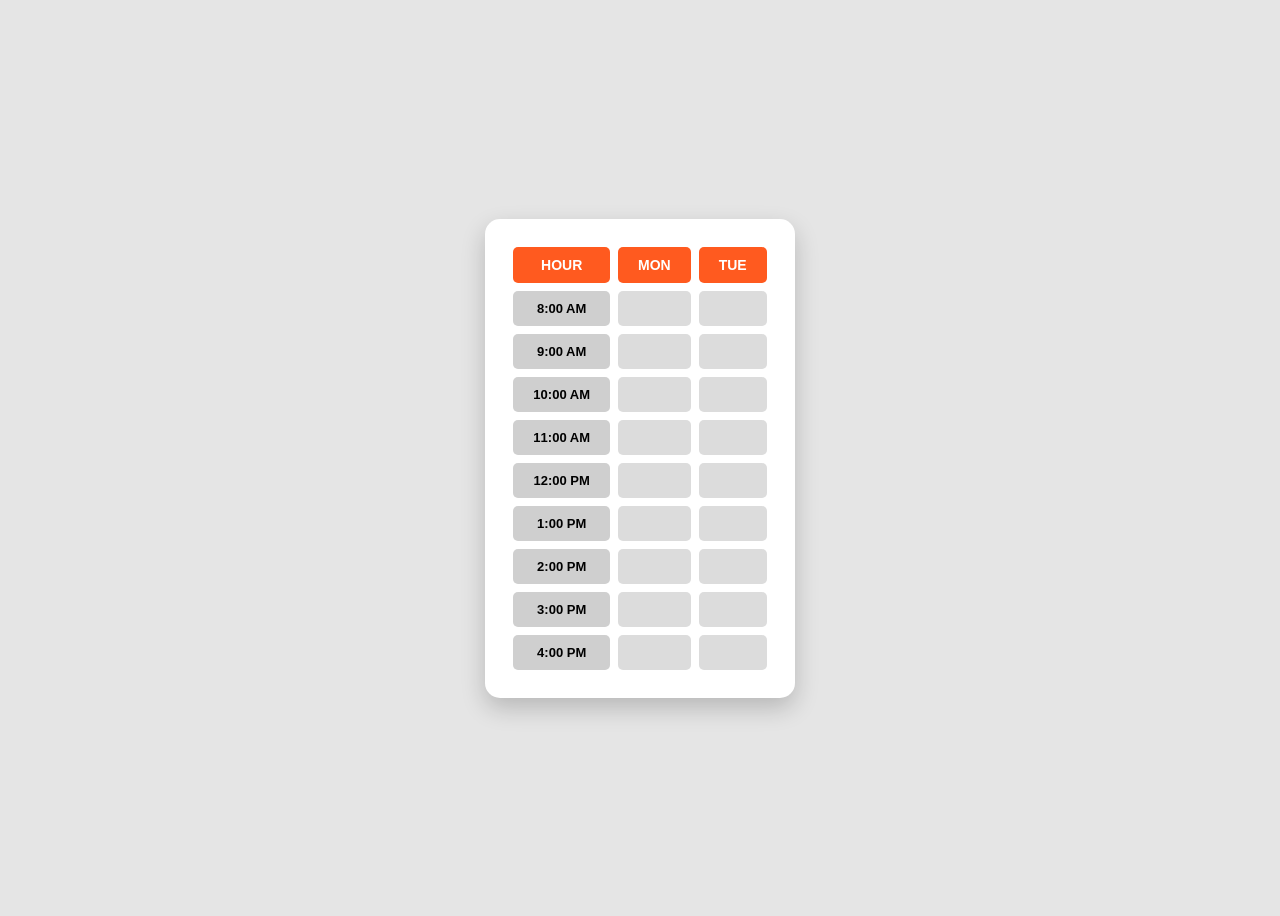
<file: css+html tabela/css/Atividade1html.html>
<!DOCTYPE html>
<html lang="pt-br">
<head>
  <meta charset="UTF-8">
  <title>Tabela de Horários</title>
  <link rel="stylesheet" href="atividade1css.css">
</head>
<body>

<div class="container">
  <table>
    <thead>
      <tr>
        <th>HOUR</th>
        <th>MON</th>
        <th>TUE</th>
      </tr>
    </thead>
    <tbody>
      <tr><td>8:00 AM</td><td></td><td></td></tr>
      <tr><td>9:00 AM</td><td></td><td></td></tr>
      <tr><td>10:00 AM</td><td></td><td></td></tr>
      <tr><td>11:00 AM</td><td></td><td></td></tr>
      <tr><td>12:00 PM</td><td></td><td></td></tr>
      <tr><td>1:00 PM</td><td></td><td></td></tr>
      <tr><td>2:00 PM</td><td></td><td></td></tr>
      <tr><td>3:00 PM</td><td></td><td></td></tr>
      <tr><td>4:00 PM</td><td></td><td></td></tr>
    </tbody>
  </table>
</div>

</body>
</html>
</file>
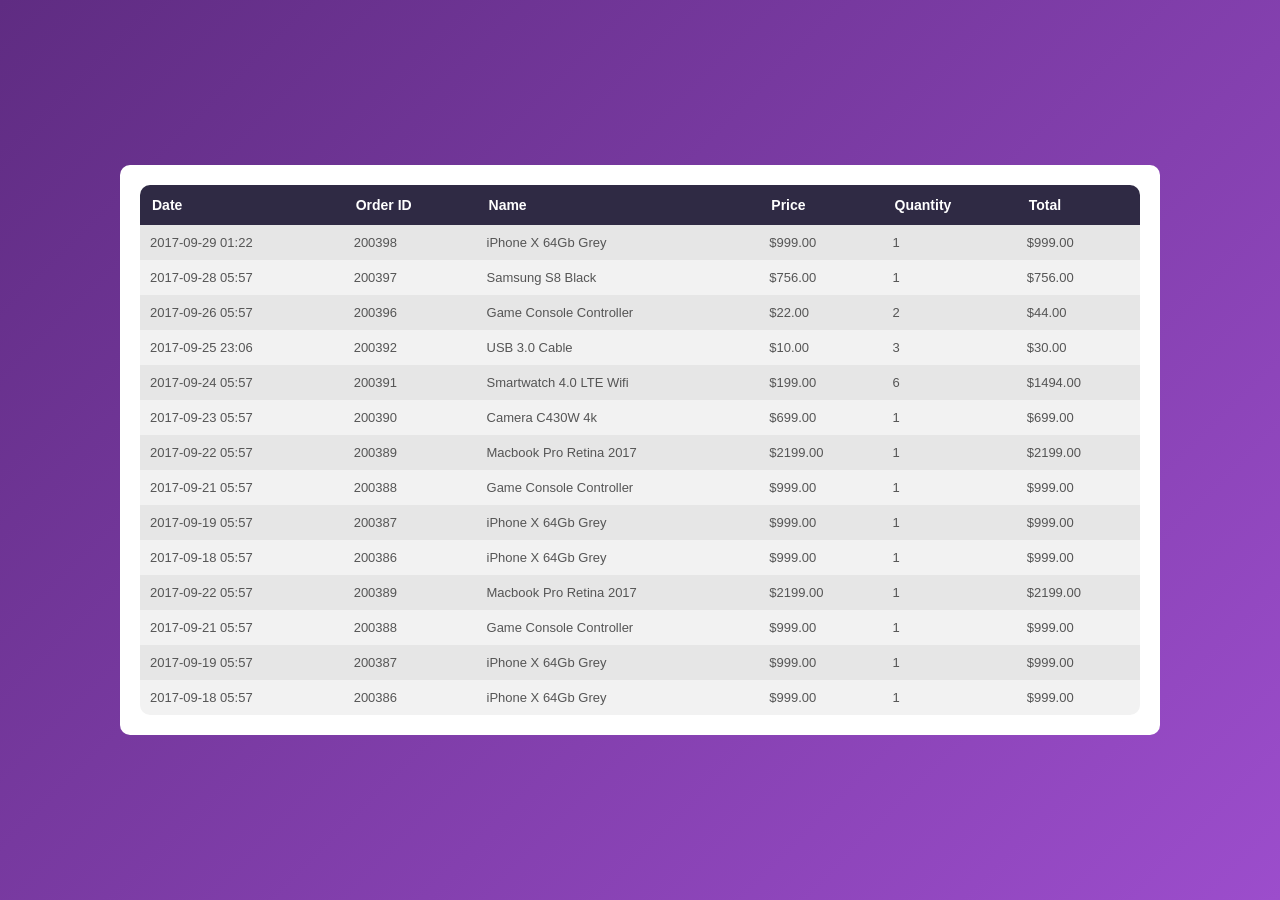
<file: css+html tabela/css/atividade2html.html>
<!DOCTYPE html>
<html lang="pt-br">
<head>
  <meta charset="UTF-8">
  <title>Tabela 02</title>
  <link rel="stylesheet" href="atividade2css.css">
</head>
<body>

<div class="container">
  <table>
    <thead>
      <tr>
        <th>Date</th>
        <th>Order ID</th>
        <th>Name</th>
        <th>Price</th>
        <th>Quantity</th>
        <th>Total</th>
      </tr>
    </thead>
    <tbody>
      <tr><td>2017-09-29 01:22</td><td>200398</td><td>iPhone X 64Gb Grey</td><td>$999.00</td><td>1</td><td>$999.00</td></tr>
      <tr><td>2017-09-28 05:57</td><td>200397</td><td>Samsung S8 Black</td><td>$756.00</td><td>1</td><td>$756.00</td></tr>
      <tr><td>2017-09-26 05:57</td><td>200396</td><td>Game Console Controller</td><td>$22.00</td><td>2</td><td>$44.00</td></tr>
      <tr><td>2017-09-25 23:06</td><td>200392</td><td>USB 3.0 Cable</td><td>$10.00</td><td>3</td><td>$30.00</td></tr>
      <tr><td>2017-09-24 05:57</td><td>200391</td><td>Smartwatch 4.0 LTE Wifi</td><td>$199.00</td><td>6</td><td>$1494.00</td></tr>
      <tr><td>2017-09-23 05:57</td><td>200390</td><td>Camera C430W 4k</td><td>$699.00</td><td>1</td><td>$699.00</td></tr>
      <tr><td>2017-09-22 05:57</td><td>200389</td><td>Macbook Pro Retina 2017</td><td>$2199.00</td><td>1</td><td>$2199.00</td></tr>
      <tr><td>2017-09-21 05:57</td><td>200388</td><td>Game Console Controller</td><td>$999.00</td><td>1</td><td>$999.00</td></tr>
      <tr><td>2017-09-19 05:57</td><td>200387</td><td>iPhone X 64Gb Grey</td><td>$999.00</td><td>1</td><td>$999.00</td></tr>
      <tr><td>2017-09-18 05:57</td><td>200386</td><td>iPhone X 64Gb Grey</td><td>$999.00</td><td>1</td><td>$999.00</td></tr>
      <tr><td>2017-09-22 05:57</td><td>200389</td><td>Macbook Pro Retina 2017</td><td>$2199.00</td><td>1</td><td>$2199.00</td></tr>
      <tr><td>2017-09-21 05:57</td><td>200388</td><td>Game Console Controller</td><td>$999.00</td><td>1</td><td>$999.00</td></tr>
      <tr><td>2017-09-19 05:57</td><td>200387</td><td>iPhone X 64Gb Grey</td><td>$999.00</td><td>1</td><td>$999.00</td></tr>
      <tr><td>2017-09-18 05:57</td><td>200386</td><td>iPhone X 64Gb Grey</td><td>$999.00</td><td>1</td><td>$999.00</td></tr>
    </tbody>
  </table>
</div>

</body>
</html>
</file>
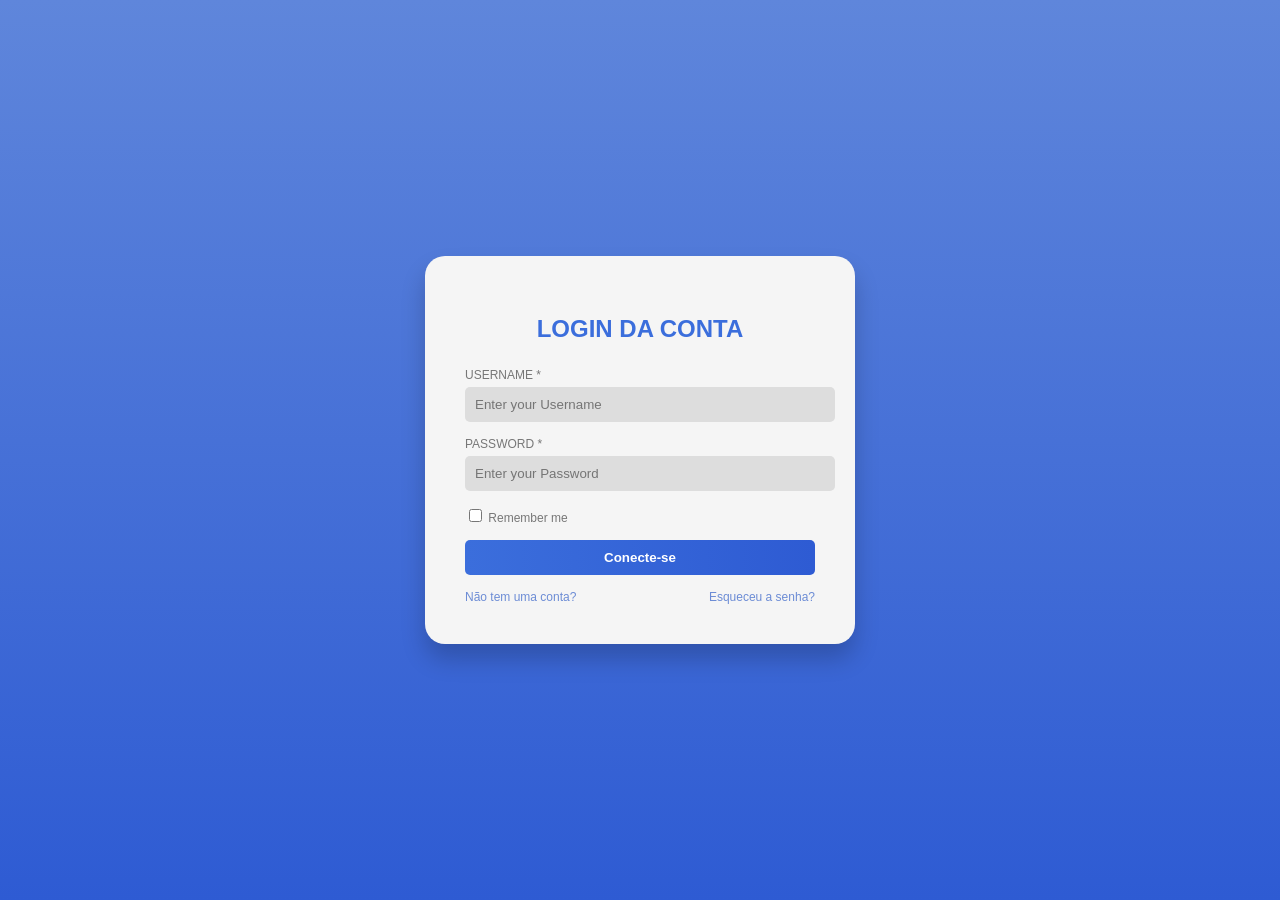
<file: css+html tabela/css/atividade3html.html>
<!DOCTYPE html>
<html lang="pt-br">
<head>
  <meta charset="UTF-8">
  <title>Login</title>
  <link rel="stylesheet" href="atividade3css.css">
</head>
<body>

<div class="background">
  <div class="login-box">
    <h2>LOGIN DA CONTA</h2>

    <form>
      <label>USERNAME *</label>
      <input type="text" placeholder="Enter your Username">

      <label>PASSWORD *</label>
      <input type="password" placeholder="Enter your Password">

      <div class="options">
        <label>
          <input type="checkbox"> Remember me
        </label>
      </div>

      <button type="submit">Conecte-se</button>

      <div class="links">
        <a href="#">Não tem uma conta?</a>
        <a href="#">Esqueceu a senha?</a>
      </div>
    </form>
  </div>
</div>

</body>
</html>
</file>
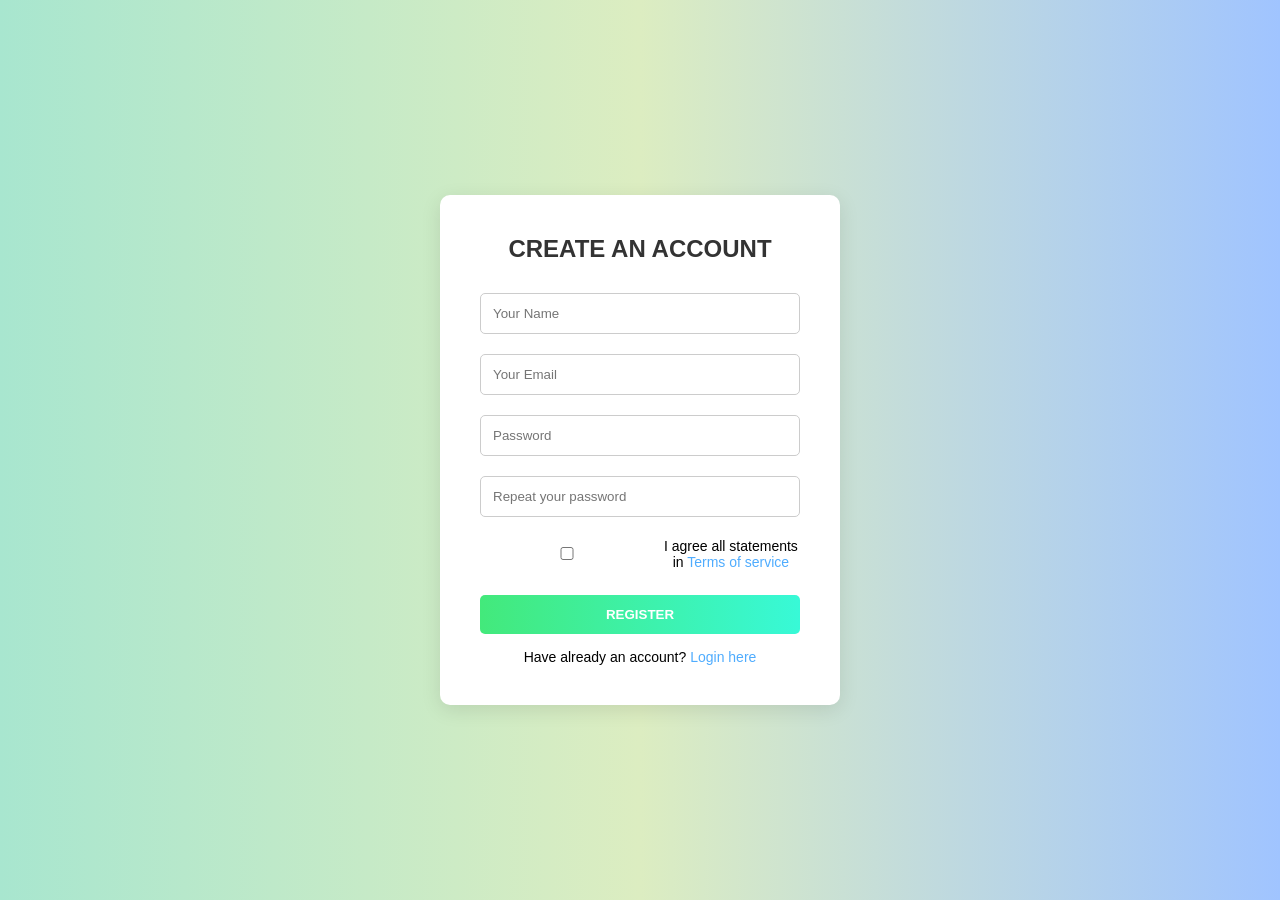
<file: css+html tabela/css/atividade4html.html>
<!DOCTYPE html>
<html lang="pt-br">
<head>
    <meta charset="UTF-8">
    <title>Formulário de Cadastro</title>
    <link rel="stylesheet" href="atividade4css.css">
</head>
<body>

<div class="container">
    <div class="form-box">
        <h2>CREATE AN ACCOUNT</h2>

        <form>
            <input type="text" placeholder="Your Name" required>
            <input type="email" placeholder="Your Email" required>
            <input type="password" placeholder="Password" required>
            <input type="password" placeholder="Repeat your password" required>

            <div class="terms">
                <input type="checkbox" id="terms">
                <label for="terms">
                    I agree all statements in <a href="#">Terms of service</a>
                </label>
            </div>

            <button type="submit">REGISTER</button>

            <p class="login">
                Have already an account? <a href="#">Login here</a>
            </p>
        </form>
    </div>
</div>

</body>
</html>
</file>
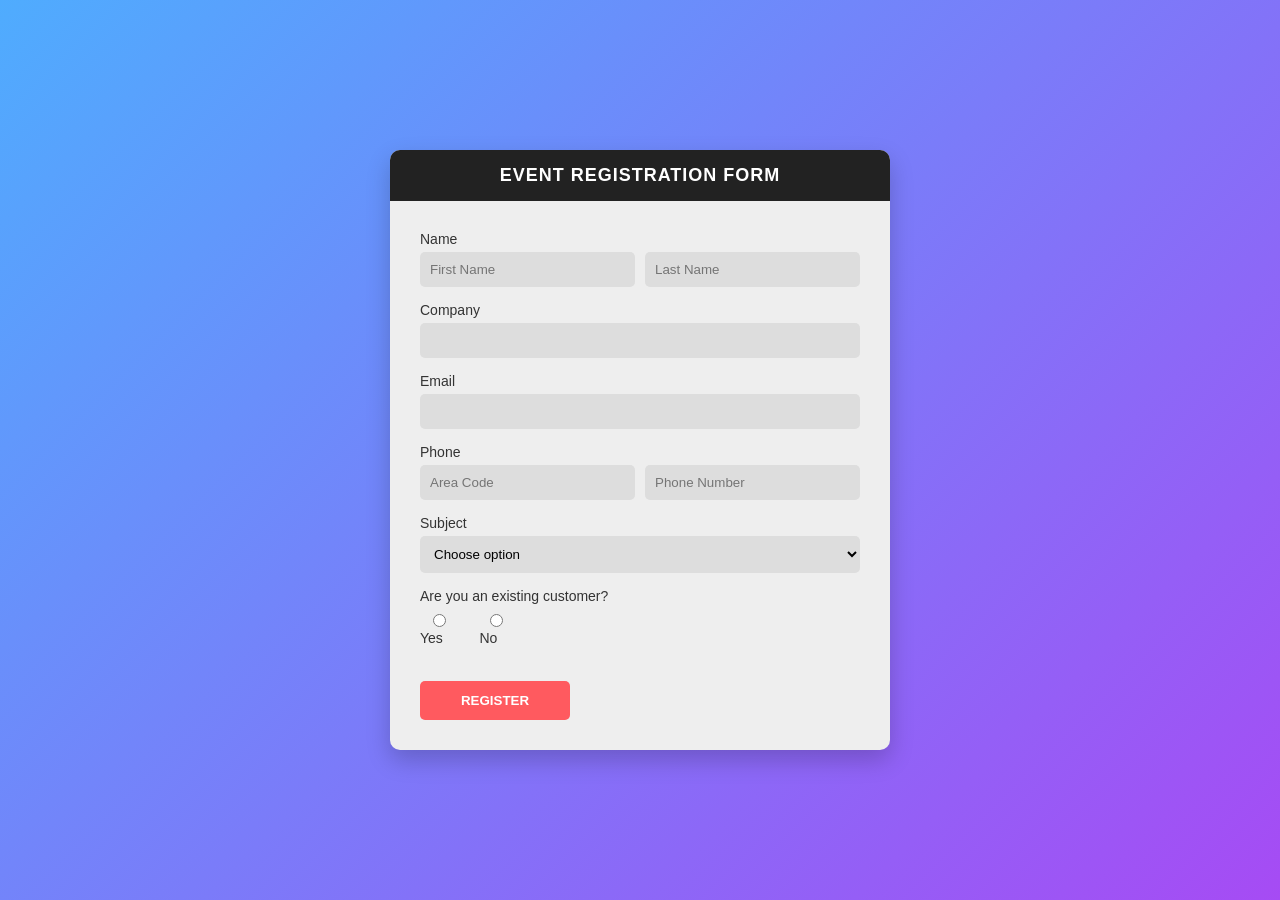
<file: css+html tabela/css/atividade5html.html>
<!DOCTYPE html>
<html lang="pt-br">
<head>
    <meta charset="UTF-8">
    <title>Event Registration Form</title>
    <link rel="stylesheet" href="atividade5css.css">
</head>
<body>

<div class="container">
    <div class="form-box">
        <div class="header">
            <h2>EVENT REGISTRATION FORM</h2>
        </div>

        <form>
            <!-- Nome -->
            <div class="row">
                <label>Name</label>
                <div class="input-group">
                    <input type="text" placeholder="First Name">
                    <input type="text" placeholder="Last Name">
                </div>
            </div>

            <!-- Company -->
            <div class="row">
                <label>Company</label>
                <input type="text">
            </div>

            <!-- Email -->
            <div class="row">
                <label>Email</label>
                <input type="email">
            </div>

            <!-- Phone -->
            <div class="row">
                <label>Phone</label>
                <div class="input-group">
                    <input type="text" placeholder="Area Code">
                    <input type="text" placeholder="Phone Number">
                </div>
            </div>

            <!-- Subject -->
            <div class="row">
                <label>Subject</label>
                <select>
                    <option>Choose option</option>
                    <option>Support</option>
                    <option>Sales</option>
                    <option>General</option>
                </select>
            </div>

            <!-- Radio -->
            <div class="row">
                <label>Are you an existing customer?</label>
                <div class="radio-group">
                    <label><input type="radio" name="customer"> Yes</label>
                    <label><input type="radio" name="customer"> No</label>
                </div>
            </div>

            <!-- Button -->
            <button type="submit">REGISTER</button>

        </form>
    </div>
</div>

</body>
</html>
</file>
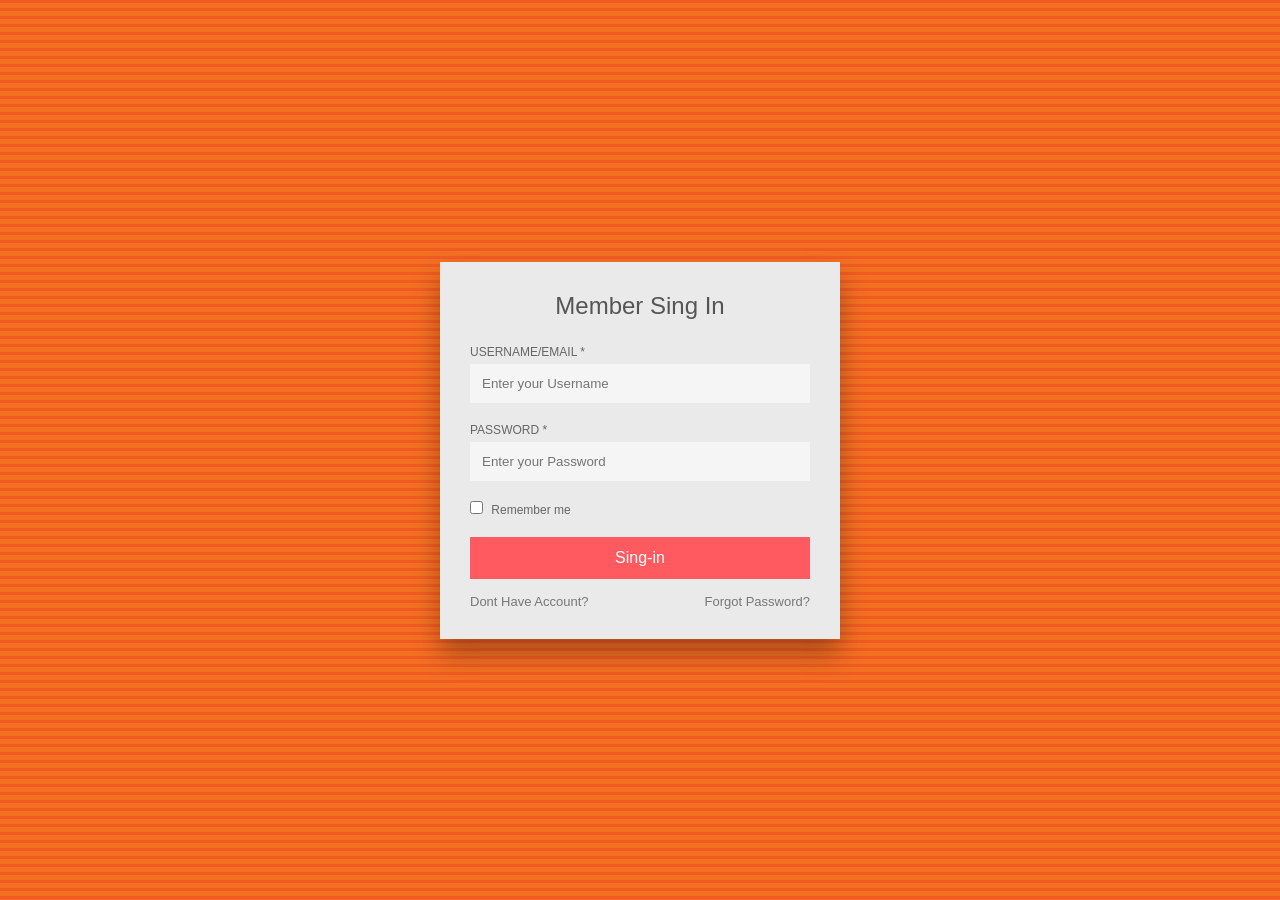
<file: css+html tabela/css/atividadeextra1html.html>
<!DOCTYPE html>
<html lang="pt-br">
<head>
  <meta charset="UTF-8">
  <title>Login</title>
  <link rel="stylesheet" href="atividadeextra1css.css">
</head>
<body>

<div class="background">
  <div class="login-box">
    <h2>Member Sing In</h2>

    <form>
      <label>USERNAME/EMAIL *</label>
      <input type="text" placeholder="Enter your Username">

      <label>PASSWORD *</label>
      <input type="password" placeholder="Enter your Password">

      <div class="options">
        <label>
          <input type="checkbox"> Remember me
        </label>
      </div>

      <button type="submit">Sing-in</button>

      <div class="links">
        <a href="#">Dont Have Account?</a>
        <a href="#">Forgot Password?</a>
      </div>
    </form>
  </div>
</div>

</body>
</html>
</file>
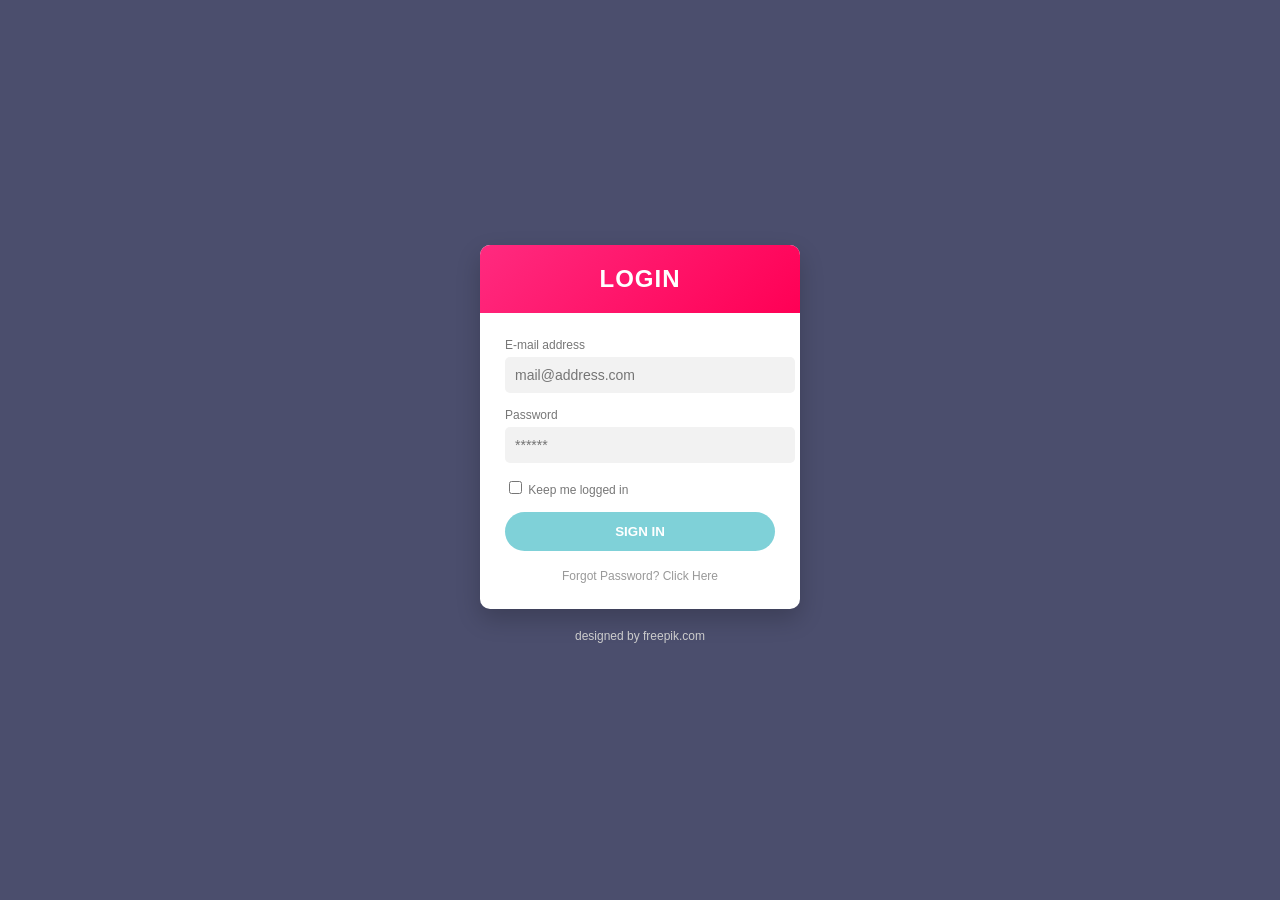
<file: css+html tabela/css/atividadeextra2html.html>
<!DOCTYPE html>
<html lang="pt-br">
<head>
  <meta charset="UTF-8">
  <title>Login</title>
  <link rel="stylesheet" href="atividadeextra2css.css">
</head>
<body>

<div class="background">
  <div class="login-box">

    <div class="login-header">
      <h2>LOGIN</h2>
    </div>

    <div class="login-content">
      <form>

        <label>E-mail address</label>
        <input type="email" placeholder="mail@address.com">

        <label>Password</label>
        <input type="password" placeholder="******">

        <div class="options">
          <label>
            <input type="checkbox"> Keep me logged in
          </label>
        </div>

        <button type="submit">SIGN IN</button>

        <div class="links">
          <a href="#">Forgot Password? Click Here</a>
        </div>

      </form>
    </div>

  </div>

  <p class="credit">designed by freepik.com</p>
</div>

</body>
</html>
</file>
<file: css+html tabela/css/atividade1css.css>
body {
  font-family: Arial, sans-serif;
  background-color: #e5e5e5;
  display: flex;
  justify-content: center;
  align-items: center;
  height: 100vh;
}


.container {
  background: #fff;
  padding: 20px;
  border-radius: 15px;
  box-shadow: 0 10px 25px rgba(0,0,0,0.2);
}


table {
  border-collapse: separate;
  border-spacing: 8px;
}


thead th {
  background-color: #ff5a1f;
  color: white;
  padding: 10px 20px;
  text-align: center;
  border-radius: 5px;
  font-size: 14px;
}


tbody td {
  background-color: #dcdcdc;
  padding: 10px 20px;
  text-align: center;
  border-radius: 5px;
  font-size: 13px;
}


tbody td:first-child {
  background-color: #cfcfcf;
  font-weight: bold;
}
</file>
<file: css+html tabela/css/atividade2css.css>
body {
  margin: 0;
  font-family: Arial, sans-serif;
  background: linear-gradient(135deg, #5f2c82, #9c4dcc);
  display: flex;
  justify-content: center;
  align-items: center;
  height: 100vh;
}


.container {
  width: 90%;
  max-width: 1000px;
  background: white;
  border-radius: 10px;
  padding: 20px;
}


table {
  width: 100%;
  border-collapse: collapse;
  overflow: hidden;
  border-radius: 10px;
}


thead {
  background-color: #2f2a44;
  color: white;
}

thead th {
  padding: 12px;
  text-align: left;
  font-size: 14px;
}


tbody td {
  padding: 10px;
  font-size: 13px;
  color: #555;
}

tbody tr:nth-child(even) {
  background-color: #f2f2f2;
}

tbody tr:nth-child(odd) {
  background-color: #e6e6e6;
}


tbody tr:hover {
  background-color: #d1c4e9;
  transition: 0.3s;
}
</file>
<file: css+html tabela/css/atividade3css.css>
body {
  margin: 0;
  font-family: Arial, sans-serif;
}


.background {
  height: 100vh;
  background: linear-gradient(to bottom, #5f86db, #2e5bd3);
  display: flex;
  justify-content: center;
  align-items: center;
}


.login-box {
  background: #f5f5f5;
  padding: 40px;
  width: 350px;
  border-radius: 20px;
  text-align: center;
  box-shadow: 0 15px 25px rgba(0,0,0,0.2);
}


.login-box h2 {
  color: #3b6edc;
  margin-bottom: 25px;
}


form label {
  display: block;
  text-align: left;
  font-size: 12px;
  margin-bottom: 5px;
  color: #777;
}


form input[type="text"],
form input[type="password"] {
  width: 100%;
  padding: 10px;
  margin-bottom: 15px;
  border: none;
  background: #ddd;
  border-radius: 5px;
}


.options {
  text-align: left;
  font-size: 12px;
  margin-bottom: 15px;
  color: #777;
}


button {
  width: 100%;
  padding: 10px;
  border: none;
  background: linear-gradient(to right, #3b6edc, #2e5bd3);
  color: white;
  font-weight: bold;
  border-radius: 5px;
  cursor: pointer;
  margin-bottom: 15px;
}


button:hover {
  opacity: 0.9;
}


.links {
  display: flex;
  justify-content: space-between;
  font-size: 12px;
}

.links a {
  text-decoration: none;
  color: #6c8cd5;
}
</file>
<file: css+html tabela/css/atividade4css.css>
* {
    margin: 0;
    padding: 0;
    box-sizing: border-box;
    font-family: Arial, sans-serif;
}

body {
    height: 100vh;
    display: flex;
    justify-content: center;
    align-items: center;

    background: linear-gradient(to right, #a8e6cf, #dcedc1, #a0c4ff);
}

.container {
    width: 100%;
    display: flex;
    justify-content: center;
}

.form-box {
    background: #fff;
    padding: 40px;
    width: 400px;
    border-radius: 10px;
    text-align: center;
    box-shadow: 0 5px 20px rgba(0,0,0,0.1);
}

.form-box h2 {
    margin-bottom: 20px;
    color: #333;
}

form input {
    width: 100%;
    padding: 12px;
    margin: 10px 0;
    border: 1px solid #ccc;
    border-radius: 5px;
}

.terms {
    display: flex;
    align-items: center;
    font-size: 14px;
    margin: 10px 0;
}

.terms input {
    margin-right: 8px;
}

.terms a {
    color: #4facfe;
    text-decoration: none;
}

button {
    width: 100%;
    padding: 12px;
    margin-top: 15px;
    border: none;
    border-radius: 5px;
    background: linear-gradient(to right, #43e97b, #38f9d7);
    color: white;
    font-weight: bold;
    cursor: pointer;
}

button:hover {
    opacity: 0.9;
}

.login {
    margin-top: 15px;
    font-size: 14px;
}

.login a {
    color: #4facfe;
    text-decoration: none;
}
</file>
<file: css+html tabela/css/atividade5css.css>
* {
    margin: 0;
    padding: 0;
    box-sizing: border-box;
    font-family: Arial, sans-serif;
}

body {
    height: 100vh;
    display: flex;
    justify-content: center;
    align-items: center;

    background: linear-gradient(135deg, #4facfe, #a64bf4);
}

.container {
    width: 100%;
    display: flex;
    justify-content: center;
}

.form-box {
    width: 500px;
    background: #eee;
    border-radius: 10px;
    overflow: hidden;
    box-shadow: 0 10px 25px rgba(0,0,0,0.2);
}

.header {
    background: #222;
    color: #fff;
    text-align: center;
    padding: 15px;
}

.header h2 {
    font-size: 18px;
    letter-spacing: 1px;
}

form {
    padding: 30px;
}

.row {
    margin-bottom: 15px;
    display: flex;
    flex-direction: column;
}

.row label {
    margin-bottom: 5px;
    font-size: 14px;
    color: #333;
}

input, select {
    padding: 10px;
    border: none;
    border-radius: 5px;
    background: #ddd;
    width: 100%;
}

.input-group {
    display: flex;
    gap: 10px;
}

.radio-group {
    display: flex;
    gap: 20px;
    margin-top: 5px;
}

button {
    margin-top: 15px;
    padding: 12px;
    border: none;
    border-radius: 5px;
    background: #ff5a5f;
    color: white;
    font-weight: bold;
    cursor: pointer;
    width: 150px;
}

button:hover {
    opacity: 0.9;
}
</file>
<file: css+html tabela/css/atividadeextra1css.css>
* {
  margin: 0;
  padding: 0;
  box-sizing: border-box;
  font-family: Arial, sans-serif;
}


body {
  height: 100vh;
}

.background {
  height: 100%;
  display: flex;
  justify-content: center;
  align-items: center;

  background: repeating-linear-gradient(
    to bottom,
    #f15a24,
    #f15a24 3px,
    #f37021 3px,
    #f37021 8px
  );
}


.login-box {
  width: 400px;
  background: #eaeaea;
  padding: 30px;
  box-shadow: 0 15px 25px rgba(0,0,0,0.3);
}


.login-box h2 {
  text-align: center;
  color: #555;
  margin-bottom: 25px;
  font-weight: normal;
}

form label {
  font-size: 12px;
  color: #666;
  display: block;
  margin-bottom: 5px;
  margin-top: 10px;
}


form input[type="text"],
form input[type="password"] {
  width: 100%;
  padding: 12px;
  border: none;
  background: #f5f5f5;
  margin-bottom: 10px;
}


.options {
  margin: 10px 0;
  font-size: 13px;
  color: #444;
}

.options input {
  margin-right: 5px;
}


button {
  width: 100%;
  padding: 12px;
  background: #ff5a5f;
  border: none;
  color: white;
  font-size: 16px;
  cursor: pointer;
  margin-top: 10px;
}

button:hover {
  opacity: 0.9;
}


.links {
  margin-top: 15px;
  display: flex;
  justify-content: space-between;
}

.links a {
  font-size: 13px;
  color: #777;
  text-decoration: none;
}

.links a:hover {
  text-decoration: underline;
}
</file>
<file: css+html tabela/css/atividadeextra2css.css>
body {
  margin: 0;
  font-family: Arial, Helvetica, sans-serif;
}


.background {
  height: 100vh;
  background-color: #4b4e6d;

  display: flex;
  justify-content: center;
  align-items: center;
  flex-direction: column;
}


.login-box {
  width: 320px;
  background: white;
  border-radius: 10px;
  overflow: hidden; /* importante para o topo arredondado */
  box-shadow: 0 10px 25px rgba(0, 0, 0, 0.2);
}


.login-header {
  background: linear-gradient(135deg, #ff2a7f, #ff0055);
  color: white;
  text-align: center;
  padding: 20px;
}

.login-header h2 {
  margin: 0;
  font-weight: bold;
  letter-spacing: 1px;
}


.login-content {
  padding: 25px;
}


.login-content label {
  font-size: 12px;
  color: #777;
  display: block;
  margin-bottom: 5px;
}


.login-content input[type="email"],
.login-content input[type="password"] {
  width: 100%;
  padding: 10px;
  margin-bottom: 15px;

  border: none;
  border-radius: 5px;
  background-color: #f2f2f2;

  font-size: 14px;
}


.options {
  margin-bottom: 15px;
  font-size: 12px;
  color: #777;
}


button {
  width: 100%;
  padding: 12px;

  background-color: #7fd1d8;
  color: white;

  border: none;
  border-radius: 25px;

  font-weight: bold;
  cursor: pointer;
  transition: 0.3s;
}

button:hover {
  background-color: #5bbcc3;
}


.links {
  text-align: center;
  margin-top: 15px;
}

.links a {
  font-size: 12px;
  color: #999;
  text-decoration: none;
}

.links a:hover {
  text-decoration: underline;
}


.credit {
  margin-top: 20px;
  font-size: 12px;
  color: #ccc;
}
</file>
